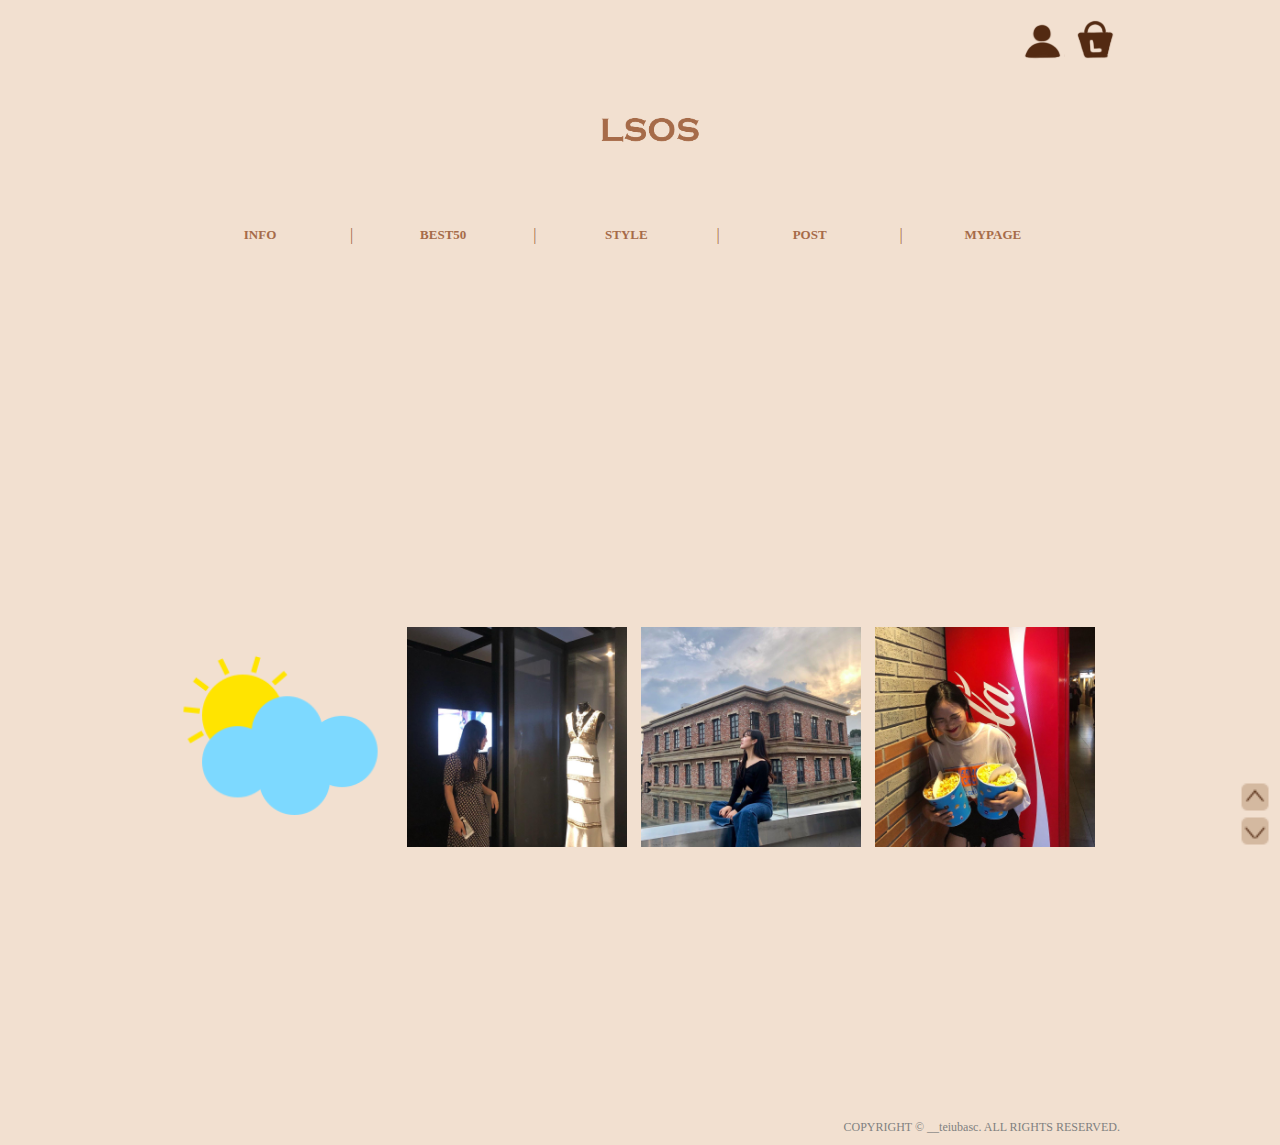
<file: KHM/index.html>
<!doctype html>
<html>
<head>
<meta charset="utf-8">
<title>index.html</title>
<link rel="stylesheet" href="common.css" type="text/css">
<style type="text/css">
		*{margin:0;padding:0;}
    .slide{
		height:300px;
		padding: 5px;
		margin: 20px 0px;
		width: 960px;
		overflow:hidden;
	}
    .slide ul{position:relative;height:100%;}
    .slide li{
		position: absolute;
		left: -7px;
		right: 0;
		top: 0;
		bottom: 0;
		opacity: 0;
		animation: fade 20s infinite;
		width: 967px;
	}
    .slide li:nth-child(1){
		background-image: url("image/slide.PNG");
		background-repeat: no-repeat;
		animation-delay:0s}
    .slide li:nth-child(2){
		background:url("image/slide2.PNG");
		background-repeat: no-repeat;
		animation-delay:5s
	}
    .slide li:nth-child(3){
		background:url("image/slide3.PNG");
		background-repeat: no-repeat;
		animation-delay:10s
	}
    .slide li:nth-child(4){
		background:url("image/slide4.jpg");
		background-repeat: no-repeat;
		animation-delay:15s
	}
     /* 100 / 8 = 12.5 */
    @keyframes fade {
      0% {opacity:0;}
      5% {opacity:1;}
      25% {opacity:1;}
      30% {opacity:0;}
      100% {opacity:0;}
    }
	#topMenu {
        height: 30px;  
        width: 940px;  
		padding: 0 0px 20px 10px;
    }
    #topMenu ul {
        list-style-type: none;  
        margin: 0px;            
        padding: 0px;           
    }
    #topMenu ul li {
        color: #A66B49;
        float: left;                
        line-height: 30px;          
        vertical-align: middle;     
        text-align: center;   
		position: relative;
             
	}
    .menuLink, .submenuLink {
        text-decoration: none;               
        display: block;                     
        width: 140px;                       
        font-size: 13px;                    
        font-weight: bold;                  
        font-family: "Trebuchet MS", Dotum; 
    }
    .menuLink {
        color: #A66B49;
    }
	.topMenuLi{
		margin: 0 10px;
		padding: 0 10px;
	}
    .topMenuLi:hover .menuLink {
        color: #8C4830;                 
        background-color: white;  
    }
    .longLink {
        width: 140px;
		
    }
    .submenuLink {
        color: #A66B49;             
        background-color: white;
		margin-right: -1px;
    }
    .submenu {
		position: absolute;
		height: 0px;
		overflow: hidden;
		transition: height .2s;
		-webkit-transition: height .2s;
		-moz-transition: height .2s;
		-o-transition: height .2s;
		z-index: 1;
    }
    .topMenuLi:hover .submenu {
        height: 93px; 
		
    }
    .submenuLink:hover {
        color: #59190B;            
        background-color: #BF9E80;  
    }
	.nav-search {
		float: right;
		width: 25px;
		height: 25px;
		background-image: url("image/search.png");
		margin: 8px 5px;
	}
	.con {
		margin: 5px;
		padding: 2px;
		float: left;
		height: 220px;
		width: 220px;
	}
</style>
<script type="text/javascript">
function MM_swapImgRestore() { //v3.0
  var i,x,a=document.MM_sr; for(i=0;a&&i<a.length&&(x=a[i])&&x.oSrc;i++) x.src=x.oSrc;
}
function MM_preloadImages() { //v3.0
  var d=document; if(d.images){ if(!d.MM_p) d.MM_p=new Array();
    var i,j=d.MM_p.length,a=MM_preloadImages.arguments; for(i=0; i<a.length; i++)
    if (a[i].indexOf("#")!=0){ d.MM_p[j]=new Image; d.MM_p[j++].src=a[i];}}
}

function MM_findObj(n, d) { //v4.01
  var p,i,x;  if(!d) d=document; if((p=n.indexOf("?"))>0&&parent.frames.length) {
    d=parent.frames[n.substring(p+1)].document; n=n.substring(0,p);}
  if(!(x=d[n])&&d.all) x=d.all[n]; for (i=0;!x&&i<d.forms.length;i++) x=d.forms[i][n];
  for(i=0;!x&&d.layers&&i<d.layers.length;i++) x=MM_findObj(n,d.layers[i].document);
  if(!x && d.getElementById) x=d.getElementById(n); return x;
}

function MM_swapImage() { //v3.0
  var i,j=0,x,a=MM_swapImage.arguments; document.MM_sr=new Array; for(i=0;i<(a.length-2);i+=3)
   if ((x=MM_findObj(a[i]))!=null){document.MM_sr[j++]=x; if(!x.oSrc) x.oSrc=x.src; x.src=a[i+2];}
}
</script>
<meta name="viewport" content="width=device-width, initial-scale=1">
</head>

<body style="background-color: #F2E0D0" onLoad="MM_preloadImages('image/weather_hover.png')">
<div id="wrapper">
	<div class="top3" align="right">
			<a href="#"><div class="icon1"></div></a>
			<a href="mypage.html"><div class="icon2"></div></a>
		</div>
		<div class="top" id="high" align="center">
			<a href="index.html"><div class="logo"></div></a>
		</div>
	<div id="fix">
		<ul>
			<li><a href="#high"></a><a href="#" onMouseOut="MM_swapImgRestore()" onMouseOver="MM_swapImage('Image11','','image/top_hover.png',1)"><img src="image/top.png" alt="" width="30" id="Image11"></a></li>
			<li><a href="#low"></a><a href="#" onMouseOut="MM_swapImgRestore()" onMouseOver="MM_swapImage('Image10','','image/bottom_hover.png',1)"><img src="image/bottom.png" alt="" width="30" id="Image10"></a></li>
		</ul>
	</div>
  <nav id="topMenu" >
			<ul>
			  <li class="topMenuLi">
					<a class="menuLink" href="info.html">INFO</a>
					<ul class="submenu">
						<li><a href="info.html" class="submenuLink longLink">PATHON COLOR</a></li>
						<li><a href="#" class="submenuLink longLink">LSOS 란?</a></li>
						<li><a href="#" class="submenuLink longLink">TIP</a></li>
					</ul>
				</li>
				<li>|</li>
			  <li class="topMenuLi">
					<a class="menuLink" href="best.html">BEST50</a>
				</li>
				<li>|</li>
			  <li class="topMenuLi">
					<a class="menuLink" href="style.html">STYLE</a>
					<ul class="submenu">
						<li><a href="#" class="submenuLink longLink">CASUAL</a></li>
						<li><a href="#" class="submenuLink longLink">FAMININE</a></li>
						<li><a href="#" class="submenuLink longLink">MODERN</a></li>
					</ul>
				</li>
				<li>|</li>
				<li class="topMenuLi">
					<a class="menuLink" href="post.html">POST</a>
					<ul class="submenu">
						<li><a href="post.html" class="submenuLink longLink">공지사항</a></li>
						<li><a href="#" class="submenuLink longLink">자유게시판</a></li>
						<li><a href="#" class="submenuLink longLink">Q&#38;A</a></li>
					</ul>
				</li>
				<li>|</li>
				<li class="topMenuLi">
					<a class="menuLink" href="mypage.html">MYPAGE</a>
				</li>
				
		  </ul>
		</nav>
		<div class="slide">
				<ul>
				  <li></li>
				  <li></li>
				  <li></li>
				  <li></li>
				</ul>
		</div>

		<section class="weather"><a href="#" onMouseOut="MM_swapImgRestore()" onMouseOver="MM_swapImage('Image2','','image/weather_hover.png',1)"><img src="image/weather.png" alt="" width="220" height="220" id="Image2"></a></section>
		<section class="con"><a href="#" onMouseOut="MM_swapImgRestore()" onMouseOver="MM_swapImage('Image5','','image/con_hover.png',1)"><img src="image/KakaoTalk_20191216_213916019.jpg" alt="" width="220" id="Image5"></a></section>
	  	<section class="con"><a href="#" onMouseOut="MM_swapImgRestore()" onMouseOver="MM_swapImage('Image6','','image/con_hover.png',1)"><img src="image/KakaoTalk_20191216_213915381.jpg" alt="" width="220" id="Image6"></a></section>
		<section class="con"><a href="#" onMouseOut="MM_swapImgRestore()" onMouseOver="MM_swapImage('Image8','','image/con_hover.png',1)"><img src="image/KakaoTalk_20191216_213915802.jpg" alt="" width="220" id="Image8"></a></section>
	
	</div>
	
<footer id="low">COPYRIGHT © __teiubasc. ALL RIGHTS RESERVED.</footer>	
</body>
</html>
</file>
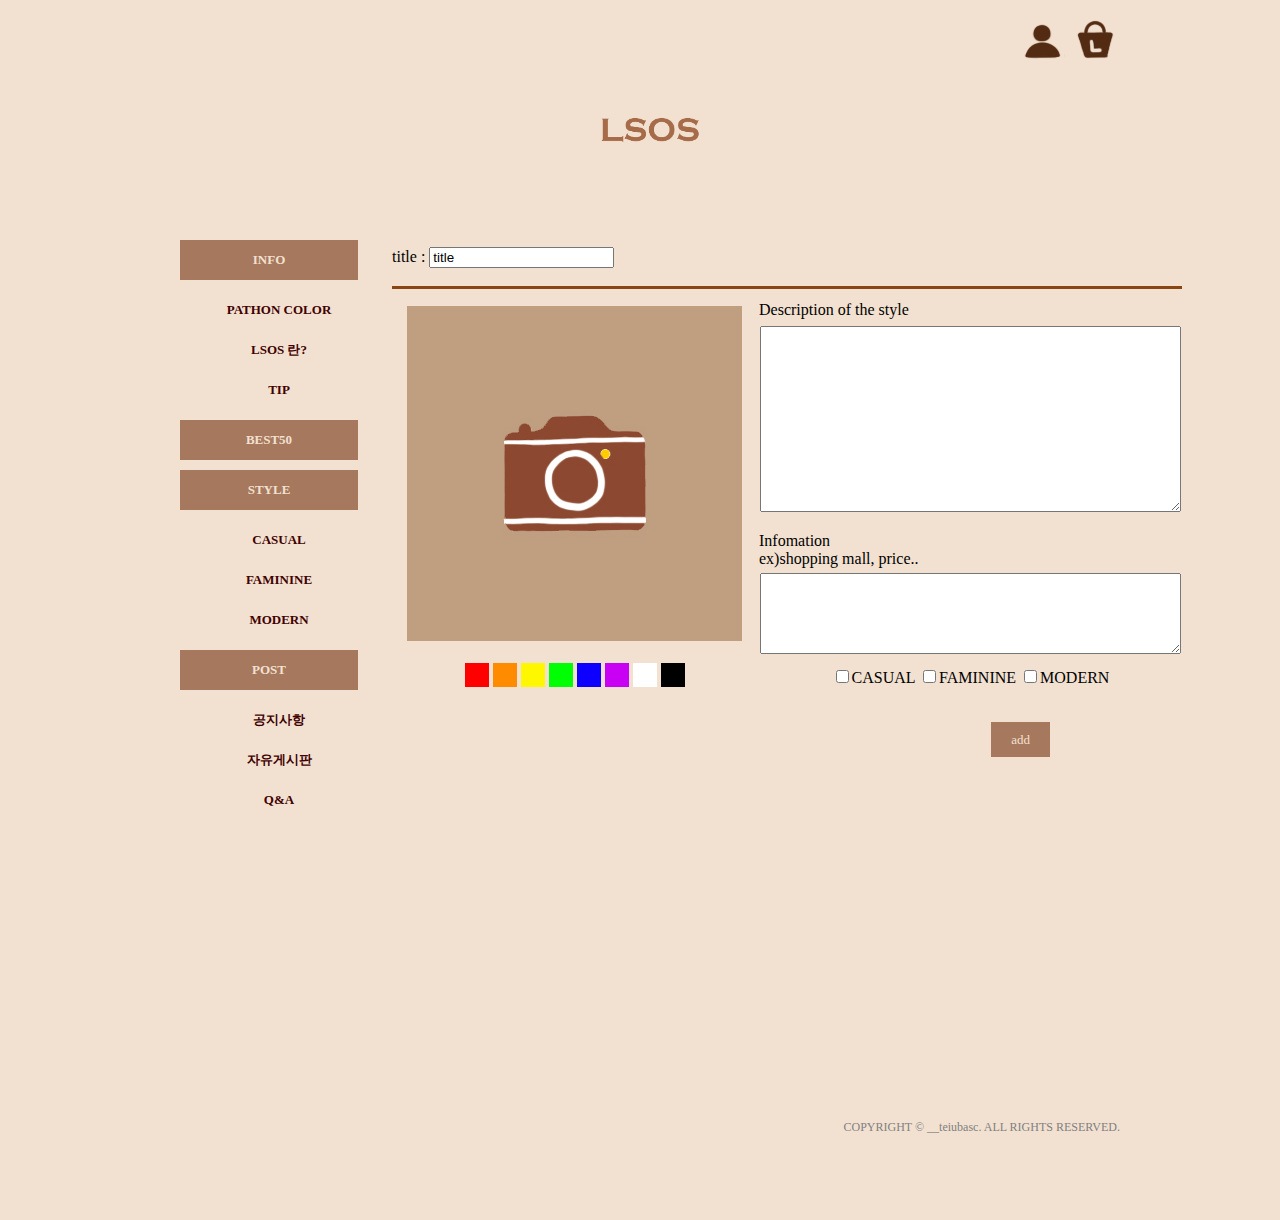
<file: KHM/add.html>
<!doctype html>
<html>
<head>
<meta charset="utf-8">
<title>index.html</title>
<link rel="stylesheet" href="common.css" type="text/css">
<style type="text/css">
	.side {
		float: left;
		height: 90%;
		width: 200px;
		padding: 5px;
		margin: 0 5px 0 0;
	}
    .side ul {
        list-style-type: none;  
        margin: 5px;            
        padding: 5px;           
    }
    .side ul li {
        color: saddlebrown;
        float: left;                
        line-height: 40px;          
        vertical-align: middle;     
        text-align: center;         
             
	}
    .menuLink, .submenuLink {
        text-decoration:none;               
        display: block;                     
        width: 178px;                       
        font-size: 13px;                    
        font-weight: bold;                  
        font-family: "Trebuchet MS", Dotum; 
    }
    .menuLink {
        color: #F2E0D0;
		background: #A6785D;
    }
	.topMenuLi{
		margin: 5px;
	}
    .topMenuLi:hover .menuLink {
        color: #400101;                 
        background-color: #A6785D;  
    }
    .longLink {
        width: 178px;
		right: -10px;
    }
    .submenuLink {
        color: #400101;             
        background-color: #F2E0D0;
    }
    .submenu {
	position: static;
	height: 33px;
	width: 180px;
    }
    .submenu li {
        display: block;
    }
    .submenuLink:hover {
        color: #A6785D;            
        background-color: #D9BBA9;  
    }
	.pro {
		float: left;
		margin: 10px;
		width: 700px;
		height: 430px;
		padding: 5px;
	}
	.back {
		float: right;
		margin: 50px 70px;
	}
	.button_base a{
		margin: 0;
		border: 0;
		font-size: 13px;
		position: relative;
		text-align: center;
		-webkit-box-sizing: border-box;
		-moz-box-sizing: border-box;
		-webkit-user-select: none;
	}
	.button_base:hover {
		cursor: pointer;
	}
	.b01_simple_rollover a{
		color: #F2E0D0;
		text-decoration: none;
		padding: 10px 20px;
		background-color: #A6785D;
		font-family: "Trebuchet MS", Dotum;
	}
	.b01_simple_rollover a:hover {
		color: #F2E3D5;
		background-color: #400101;
	}
	/* checkbox */
	input[id="r"]{
	display: none;
	}
	input[id="o"]{
	display: none;
	}
	input[id="y"]{
	display: none;
	}
	input[id="g"]{
	display: none;
	}
	input[id="b"]{
	display: none;
	}
	input[id="p"]{
	display: none;
	}
	input[id="w"]{
	display: none;
	}
	input[id="bl"]{
	display: none;
	}
	.top2 #color{
		float: left;
		margin: 10px 350px;
	}
	#box{
		width: 330px;
		height: 130px;
		font-family: "Trebuchet MS", Dotum;
	}
	#tab{
		width="698";
		height="432";
		font-family: "Trebuchet MS", Dotum;
	}
	#pho{
		margin: 10px;
		padding: 15px;
		width: 330px;
		height: 330px;
	}
	#line1{
		border-bottom: 3px solid saddlebrown;
		padding: 0 0 9px 0;
	}
	.line2{
		padding: 9px 0 0 0 ;
	}
</style>
</head>

<body style="background-color: #F2E0D0">
<div id="wrapper">
	<div class="top3" align="right">
			<a href="#"><div class="icon1"></div></a>
			<a href="mypage.html"><div class="icon2"></div></a>
		</div>
		<div class="top" id="high" align="center">
			<a href="index.html"><div class="logo"></div></a>
		</div>
	<section class="side">
		  <ul>
		    <li class="topMenuLi"> <a class="menuLink" href="info.html">INFO</a>
		      <ul class="submenu">
		        <li><a href="info.html" class="submenuLink longLink">PATHON COLOR</a></li>
				<li><a href="#" class="submenuLink longLink">LSOS 란?</a></li>
				<li><a href="#" class="submenuLink longLink">TIP</a></li>
	          </ul>
	        </li>
		    <li class="topMenuLi"> <a class="menuLink" href="best.html">BEST50</a> </li>
		    <li class="topMenuLi"> <a class="menuLink" href="style.html">STYLE</a>
		      <ul class="submenu">
		        <li><a href="#" class="submenuLink longLink">CASUAL</a></li>
						<li><a href="#" class="submenuLink longLink">FAMININE</a></li>
						<li><a href="#" class="submenuLink longLink">MODERN</a></li>
	          </ul>
	        </li>
		    <li class="topMenuLi"> <a class="menuLink" href="post.html">POST</a>
		      <ul class="submenu">
		        <li><a href="post.html" class="submenuLink longLink">공지사항</a></li>
				<li><a href="#" class="submenuLink longLink">자유게시판</a></li>
				<li><a href="#" class="submenuLink longLink">Q&#38;A</a></li>
	          </ul>
	        </li>
	      </ul>
	</section>
	<div class="pro">
		<table id="tab">
			<tr>
				<td height="40" colspan="2" id="line1">title :&nbsp;<input type="text" value="title"></td>
			</tr>
			<tr >
				<td width="340" height="340" rowspan="4" align="center" id="pho"><img src="image/photo.jpg" alt="photo"></td>
				<td width="340" height="20" class="line2">Description of the style</td>
			</tr>
			<tr>
				<td><textarea name="content" cols="50" rows="12" ></textarea></td>
			</tr>
			<tr>
				<td class="line2">Infomation<br>ex&#41;shopping mall, price..</td>
			</tr>
			<tr>
				<td><textarea name="content" cols="50" rows="5" ></textarea></td>
			</tr>
			<tr height="10px;">
				<td align="center">
					<form id="color">
						<input type="checkbox" id="r">
							<label for="r"></label>
						<input type="checkbox" id="o">
							<label for="o"></label>
						<input type="checkbox" id="y">
							<label for="y"></label>
						<input type="checkbox" id="g">
							<label for="g"></label>
						<input type="checkbox" id="b">
							<label for="b"></label>
						<input type="checkbox" id="p">
							<label for="p"></label>
						<input type="checkbox" id="w">
							<label for="w"></label>
						<input type="checkbox" id="bl">
							<label for="bl"></label>
					</form>
				</td>
				<td align="center">
					<form>
						<label><input type="checkbox" name="style" value="1">CASUAL</label>
						<label><input type="checkbox" name="style" value="2">FAMININE</label>
						<label><input type="checkbox" name="style" value="3">MODERN</label>
					</form>
				</td>
			</tr>
		</table>
 	</div>
	<div class="back">
    	<div class="button_base b01_simple_rollover"><a href="add.html">add</a></div>
	</div>
	
</div>
	<footer id="low">COPYRIGHT © __teiubasc. ALL RIGHTS RESERVED.</footer>
</body>
</html>
</file>
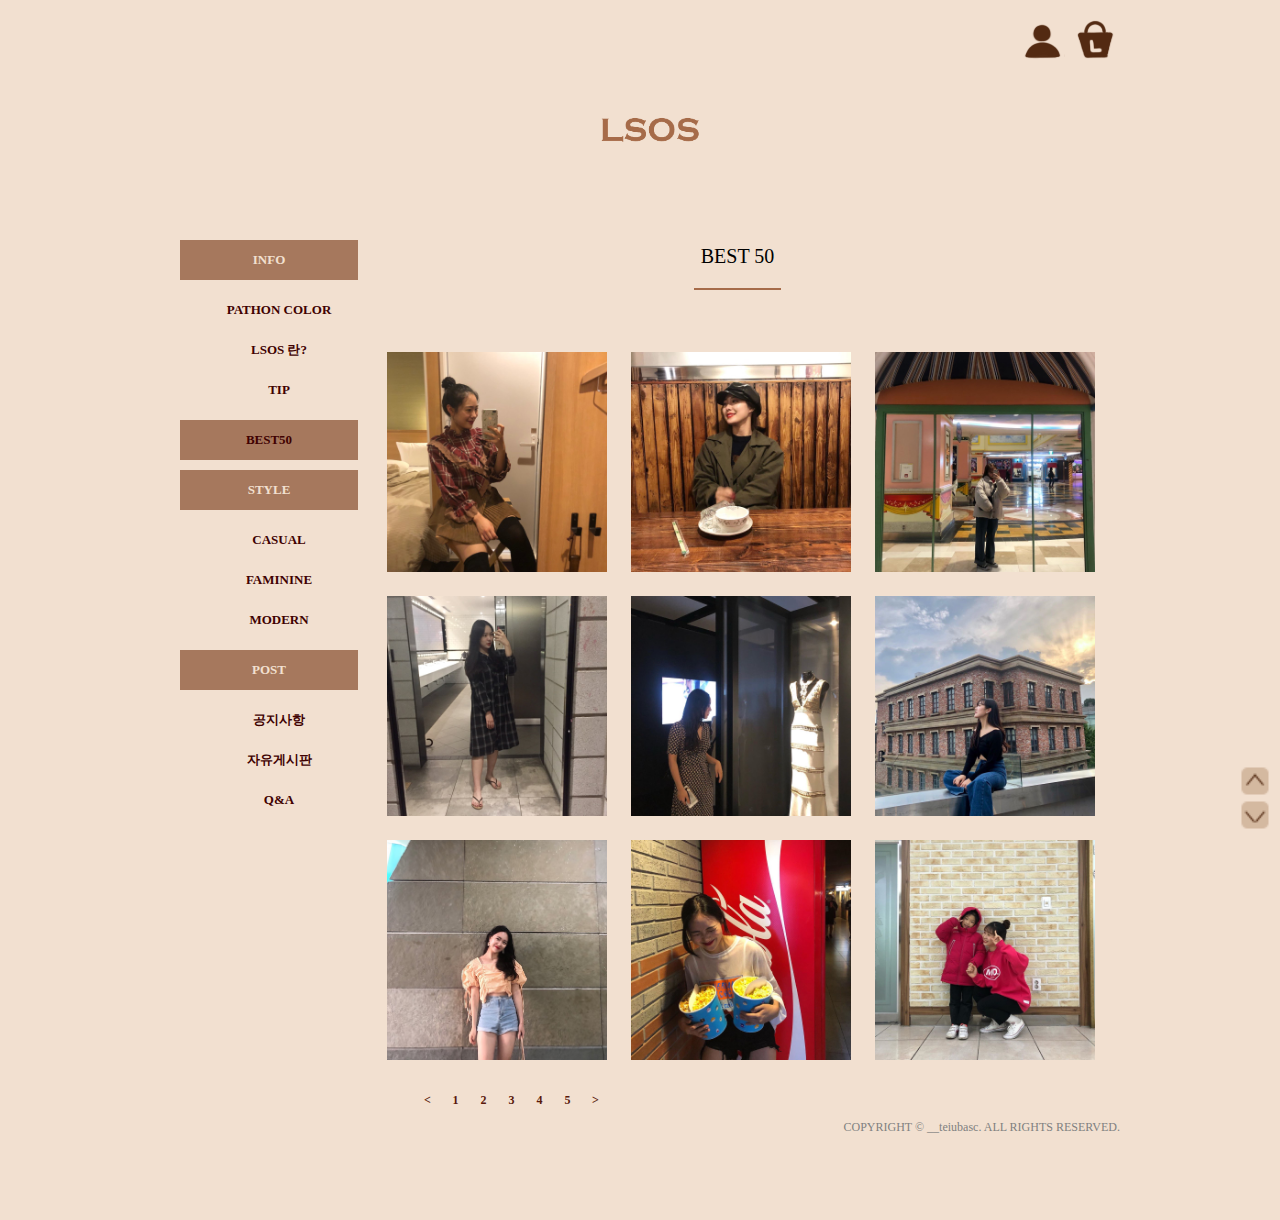
<file: KHM/best.html>
<!doctype html>
<html>
<head>
<meta charset="utf-8">
<title>index.html</title>
<link rel="stylesheet" href="common.css" type="text/css">
<link href="https://fonts.googleapis.com/css?family=Gaegu|Noto+Sans+KR|Noto+Serif+KR&display=swap&subset=korean" rel="stylesheet">
<style type="text/css">
    .side {
		float: left;
		height: 90%;
		width: 200px;
		padding: 5px;
		margin: 0 5px 0 0;
	}
    .side ul {
        list-style-type: none;  
        margin: 5px;            
        padding: 5px;           
    }
    .side ul li {
        color: saddlebrown;
        float: left;                
        line-height: 40px;          
        vertical-align: middle;     
        text-align: center;         
             
	}
    .menuLink, .submenuLink {
        text-decoration:none;               
        display: block;                     
        width: 178px;                       
        font-size: 13px;                    
        font-weight: bold;                  
        font-family: "Trebuchet MS", Dotum; 
    }
    .menuLink {
        color: #F2E0D0;
		background: #A6785D;
    }
	.topMenuLi{
		margin: 5px;
	}
    .topMenuLi:hover .menuLink {
        color: #400101;                 
        background-color: #A6785D;  
    }
    .longLink {
        width: 178px;
		right: -10px;
    }
    .submenuLink {
        color: #400101;             
        background-color: #F2E0D0;
    }
    .submenu {
	position: static;
	height: 33px;
	width: 180px;
    }
    .submenu li {
        display: block;
    }
    .submenuLink:hover {
        color: #A6785D;            
        background-color: #D9BBA9;  
    }
	.num_id{
		margin: 20px;
		padding: 40px 20px 60px;
	}
	.tit{
		height: auto;
		padding: 5px 0 20px;
		width: 940px;
		font-family: "Trebuchet MS", Dotum;
		font-size: 20px;
		text-align: center;
	}
	.hr{
		border: 0;
		border: 1.2px solid #A66B49;
		width: 9%;
		margin-bottom: 30px;
	}
</style>
<script type="text/javascript">
function MM_swapImgRestore() { //v3.0
  var i,x,a=document.MM_sr; for(i=0;a&&i<a.length&&(x=a[i])&&x.oSrc;i++) x.src=x.oSrc;
}
function MM_preloadImages() { //v3.0
  var d=document; if(d.images){ if(!d.MM_p) d.MM_p=new Array();
    var i,j=d.MM_p.length,a=MM_preloadImages.arguments; for(i=0; i<a.length; i++)
    if (a[i].indexOf("#")!=0){ d.MM_p[j]=new Image; d.MM_p[j++].src=a[i];}}
}

function MM_findObj(n, d) { //v4.01
  var p,i,x;  if(!d) d=document; if((p=n.indexOf("?"))>0&&parent.frames.length) {
    d=parent.frames[n.substring(p+1)].document; n=n.substring(0,p);}
  if(!(x=d[n])&&d.all) x=d.all[n]; for (i=0;!x&&i<d.forms.length;i++) x=d.forms[i][n];
  for(i=0;!x&&d.layers&&i<d.layers.length;i++) x=MM_findObj(n,d.layers[i].document);
  if(!x && d.getElementById) x=d.getElementById(n); return x;
}

function MM_swapImage() { //v3.0
  var i,j=0,x,a=MM_swapImage.arguments; document.MM_sr=new Array; for(i=0;i<(a.length-2);i+=3)
   if ((x=MM_findObj(a[i]))!=null){document.MM_sr[j++]=x; if(!x.oSrc) x.oSrc=x.src; x.src=a[i+2];}
}
</script>
</head>

<body style="background-color: #F2E0D0">
	<div id="wrapper">
		<div class="top3" align="right">
			<a href="#"><div class="icon1"></div></a>
			<a href="mypage.html"><div class="icon2"></div></a>
		</div>
		<div class="top" id="high" align="center">
			<a href="index.html"><div class="logo"></div></a>
		</div>
		<div id="fix">
		<ul>
			<li><a href="#high"></a><a href="#" onMouseOut="MM_swapImgRestore()" onMouseOver="MM_swapImage('Image11','','image/top_hover.png',1)"><img src="image/top.png" alt="" width="30" id="Image11"></a></li>
			<li><a href="#low"></a><a href="#" onMouseOut="MM_swapImgRestore()" onMouseOver="MM_swapImage('Image10','','image/bottom_hover.png',1)"><img src="image/bottom.png" alt="" width="30" id="Image10"></a></li>
		</ul>
	</div>
	<section class="side">
		  <ul>
		    <li class="topMenuLi"> <a class="menuLink" href="info.html">INFO</a>
		      <ul class="submenu">
		        <li><a href="info.html" class="submenuLink longLink">PATHON COLOR</a></li>
				<li><a href="none.html" class="submenuLink longLink">LSOS 란?</a></li>
				<li><a href="none.html" class="submenuLink longLink">TIP</a></li>
	          </ul>
	        </li>
		    <li class="topMenuLi"> <a class="menuLink" href="best.html" style="color: #400101">BEST50</a> </li>
		    <li class="topMenuLi"> <a class="menuLink" href="style.html">STYLE</a>
		      <ul class="submenu">
		        <li><a href="style.html" class="submenuLink longLink">CASUAL</a></li>
						<li><a href="none.html" class="submenuLink longLink">FAMININE</a></li>
						<li><a href="none.html" class="submenuLink longLink">MODERN</a></li>
	          </ul>
	        </li>
		    <li class="topMenuLi"> <a class="menuLink" href="post.html">POST</a>
		      <ul class="submenu">
		        <li><a href="post.html" class="submenuLink longLink">공지사항</a></li>
				<li><a href="none.html" class="submenuLink longLink">자유게시판</a></li>
				<li><a href="none.html" class="submenuLink longLink">Q&#38;A</a></li>
	          </ul>
	        </li>
	      </ul>
	</section>
	
	<div class="tit"><p>BEST 50</p>
	  <hr class="hr"></div>
	
	<section class="con"><a href="none.html" onMouseOut="MM_swapImgRestore()" onMouseOver="MM_swapImage('Image1','','image/con_hover.png',1)"><img src="image/KakaoTalk_20191216_213914508.jpg" alt="" width="220" id="Image1"></a></section>
	<section class="con"><a href="none.html" onMouseOut="MM_swapImgRestore()" onMouseOver="MM_swapImage('Image2','','image/con_hover.png',1)"><img src="image/KakaoTalk_20191216_213915162.jpg" alt="" width="220" id="Image2"></a></section>
	<section class="con"><a href="none.html" onMouseOut="MM_swapImgRestore()" onMouseOver="MM_swapImage('Image3','','image/con_hover.png',1)"><img src="image/KakaoTalk_20191216_213916438.jpg" alt="" width="220" id="Image3"></a></section>
	<br>
	<section class="con"><a href="none.html" onMouseOut="MM_swapImgRestore()" onMouseOver="MM_swapImage('Image4','','image/con_hover.png',1)"><img src="image/KakaoTalk_20191216_213914762.jpg" alt="" width="220" id="Image4"></a></section>
	<section class="con"><a href="none.html" onMouseOut="MM_swapImgRestore()" onMouseOver="MM_swapImage('Image5','','image/con_hover.png',1)"><img src="image/KakaoTalk_20191216_213916019.jpg" alt="" width="220" id="Image5"></a></section>
	<section class="con"><a href="none.html" onMouseOut="MM_swapImgRestore()" onMouseOver="MM_swapImage('Image6','','image/con_hover.png',1)"><img src="image/KakaoTalk_20191216_213915381.jpg" alt="" width="220" id="Image6"></a></section>
	<br>
	<section class="con"><a href="none.html" onMouseOut="MM_swapImgRestore()" onMouseOver="MM_swapImage('Image7','','image/con_hover.png',1)"><img src="image/KakaoTalk_20191216_213915582.jpg" alt="" width="220" id="Image7"></a></section>
	<section class="con"><a href="none.html" onMouseOut="MM_swapImgRestore()" onMouseOver="MM_swapImage('Image8','','image/con_hover.png',1)"><img src="image/KakaoTalk_20191216_213915802.jpg" alt="" width="220" id="Image8"></a></section>
	<section class="con"><a href="none.html" onMouseOut="MM_swapImgRestore()" onMouseOver="MM_swapImage('Image9','','image/con_hover.png',1)"><img src="image/KakaoTalk_20191216_213916219.jpg" alt="" width="220" id="Image9"></a></section>
	<br>
	<div class="num_id">
		<ul>
			<li><a href="none.html">&lt;</a></li>
			<li><a href="none.html">1</a></li>
			<li><a href="none.html">2</a></li>
			<li><a href="none.html">3</a></li>
			<li><a href="none.html">4</a></li>
			<li><a href="none.html">5</a></li>
			<li><a href="none.html">&gt;</a></li>
		</ul>
	</div>
</div>
<footer id="low">COPYRIGHT © __teiubasc. ALL RIGHTS RESERVED.</footer>
</body>
</html>
</file>
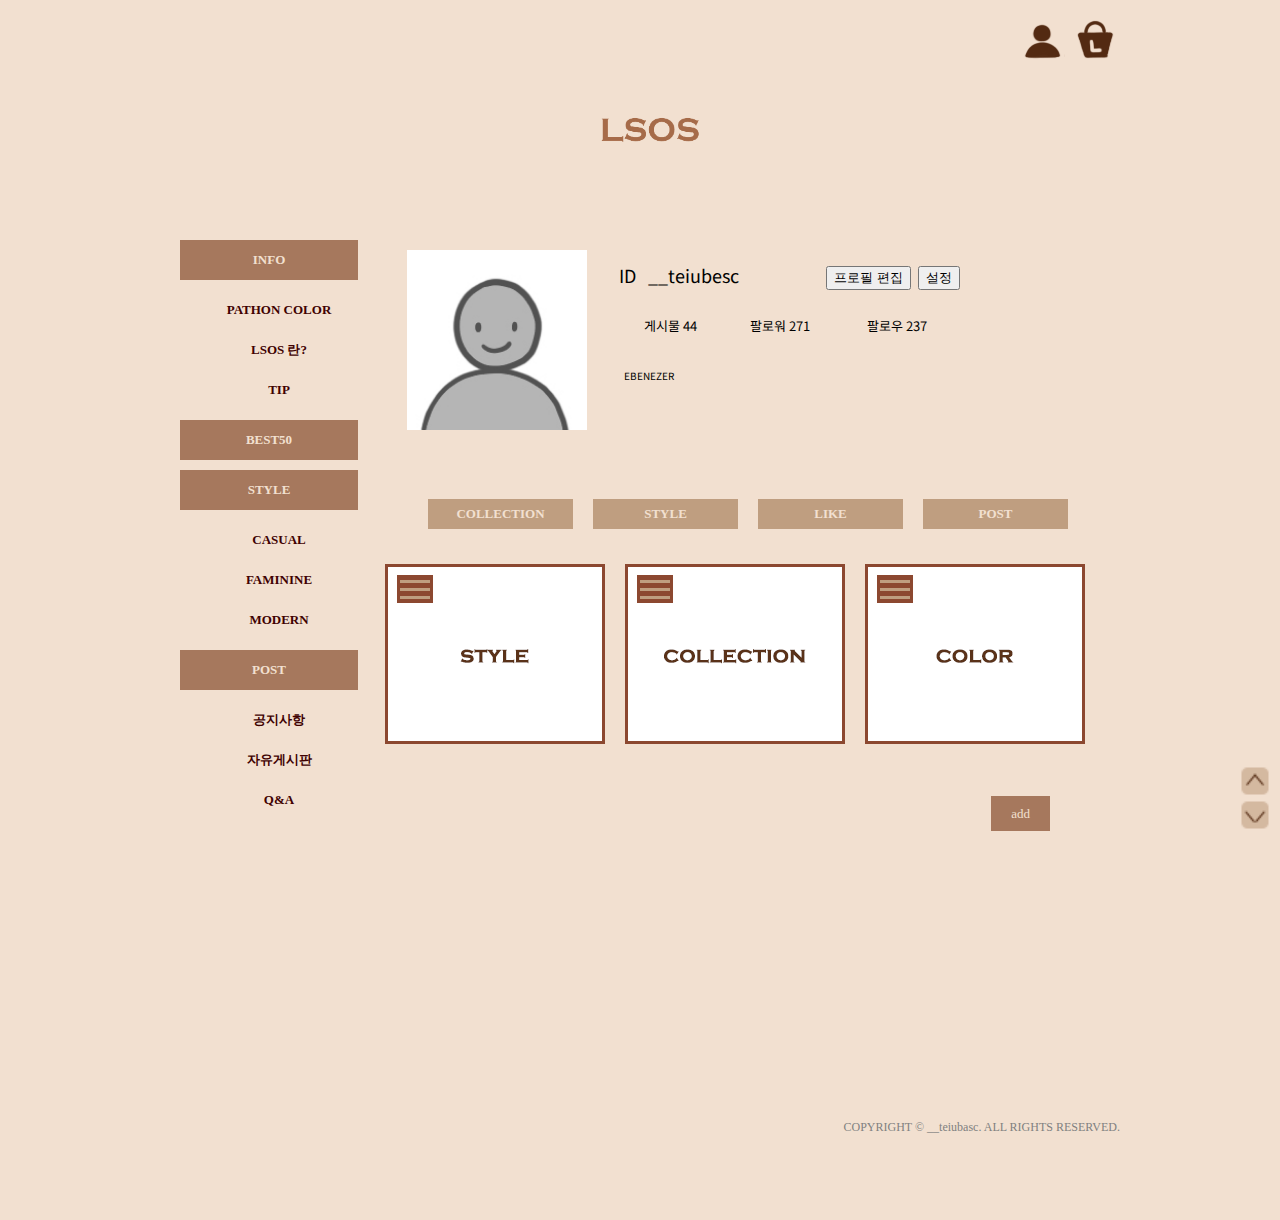
<file: KHM/mypage.html>
<!doctype html>
<html>
<head>
<meta charset="utf-8">
<title>index.html</title>
<link rel="stylesheet" href="common.css" type="text/css">
<link href="https://fonts.googleapis.com/css?family=Gaegu|Noto+Sans+KR|Noto+Serif+KR&display=swap&subset=korean" rel="stylesheet">
<style type="text/css">
	.side {
		float: left;
		height: 90%;
		width: 200px;
		padding: 5px;
		margin: 0 5px 0 0;
	}
    .side ul {
        list-style-type: none;  
        margin: 5px;            
        padding: 5px;           
    }
    .side ul li {
        color: saddlebrown;
        float: left;                
        line-height: 40px;          
        vertical-align: middle;     
        text-align: center;         
             
	}
    .menuLink, .submenuLink {
        text-decoration:none;               
        display: block;                     
        width: 178px;                       
        font-size: 13px;                    
        font-weight: bold;                  
        font-family: "Trebuchet MS", Dotum; 
    }
    .menuLink {
        color: #F2E0D0;
		background: #A6785D;
    }
	.topMenuLi{
		margin: 5px;
	}
    .topMenuLi:hover .menuLink {
        color: #400101;                 
        background-color: #A6785D;  
    }
    .longLink {
        width: 178px;
		right: -10px;
    }
    .submenuLink {
        color: #400101;             
        background-color: #F2E0D0;
    }
    .submenu {
	position: static;
	height: 33px;
	width: 180px;
    }
    .submenu li {
        display: block;
    }
    .submenuLink:hover {
        color: #A6785D;            
        background-color: #D9BBA9;  
    }
	.back {
		float: right;
		margin: 50px 70px;
	}
	.button_base a{
		margin: 0;
		border: 0;
		font-size: 13px;
		position: relative;
		text-align: center;
		-webkit-box-sizing: border-box;
		-moz-box-sizing: border-box;
		-webkit-user-select: none;
	}
	.button_base:hover {
		cursor: pointer;
	}
	.b01_simple_rollover a{
		color: #F2E0D0;
		text-decoration: none;
		padding: 10px 20px;
		background-color: #A6785D;
		font-family: "Trebuchet MS", Dotum;
	}

	.b01_simple_rollover a:hover {
		color: #F2E3D5;
		background-color: #400101;
	}
	.pro {
		float: left;
		margin: 10px;
		width: 700px;
		height: 230px;
		padding: 2px;
		font-family: 'Noto Sans KR', sans-serif;
	}
	.face {
		margin: 18px 20px;
		float: left;
		height: 180px;
		width: 180px;
	}
	.info {
		margin: 18px 18px 18px 0;
		padding: 5px;
		float: left;
		height: 180px;
	}
	table{
		width: 350px;
		height: 40px;
	}
	#fir tr td{
		font-size: 18px;
		padding: 0 0 0 5px;
	}
	#sec{
		margin: 10px 0;
		padding: 5px;
		font-size: 13px;
	}
	#trd{
		font-size: 10px;
		padding: 0 0 0 10px;
	}
	#topmenu {
        height: 60px;  
        width: 700px;  
		padding: 10px 5px 10px;
		margin: 0 13px;
		float: left;
    }
    #topmenu ul {
        list-style-type: none;  
        margin: 10px 0 0 15px;            
        padding: 0px;           
    }
    #topmenu ul li {
        color: #A66B49;
        float: left;                
        line-height: 30px;          
        vertical-align: middle;     
        text-align: center; 
		background: #BF9E80;
	}
    .menulink{
        text-decoration:none;               
        display: block;                     
        width: 135px;                       
        font-size: 13px;                    
        font-weight: bold;                  
        font-family: "Trebuchet MS", Dotum; 
        color: #F2E0D0;
    }
	.topmenuli{
		margin: 5px 0 0 20px;
		padding: 0 5px;
	}
    .topmenuli:hover .menulink {
        color: #8C4830;
    }
</style>
<script type="text/javascript">
function MM_swapImgRestore() { //v3.0
  var i,x,a=document.MM_sr; for(i=0;a&&i<a.length&&(x=a[i])&&x.oSrc;i++) x.src=x.oSrc;
}
function MM_preloadImages() { //v3.0
  var d=document; if(d.images){ if(!d.MM_p) d.MM_p=new Array();
    var i,j=d.MM_p.length,a=MM_preloadImages.arguments; for(i=0; i<a.length; i++)
    if (a[i].indexOf("#")!=0){ d.MM_p[j]=new Image; d.MM_p[j++].src=a[i];}}
}

function MM_findObj(n, d) { //v4.01
  var p,i,x;  if(!d) d=document; if((p=n.indexOf("?"))>0&&parent.frames.length) {
    d=parent.frames[n.substring(p+1)].document; n=n.substring(0,p);}
  if(!(x=d[n])&&d.all) x=d.all[n]; for (i=0;!x&&i<d.forms.length;i++) x=d.forms[i][n];
  for(i=0;!x&&d.layers&&i<d.layers.length;i++) x=MM_findObj(n,d.layers[i].document);
  if(!x && d.getElementById) x=d.getElementById(n); return x;
}

function MM_swapImage() { //v3.0
  var i,j=0,x,a=MM_swapImage.arguments; document.MM_sr=new Array; for(i=0;i<(a.length-2);i+=3)
   if ((x=MM_findObj(a[i]))!=null){document.MM_sr[j++]=x; if(!x.oSrc) x.oSrc=x.src; x.src=a[i+2];}
}
</script>
</head>

<body style="background-color: #F2E0D0" onLoad="MM_preloadImages('image/col_hover.png','image/col_hover3.png')">
<div id="wrapper">
	<div class="top3" align="right">
			<a href="#"><div class="icon1"></div></a>
			<a href="mypage.html"><div class="icon2"></div></a>
		</div>
		<div class="top" id="high" align="center">
			<a href="index.html"><div class="logo"></div></a>
		</div>
	<div id="fix">
		<ul>
			<li><a href="#high"></a><a href="#" onMouseOut="MM_swapImgRestore()" onMouseOver="MM_swapImage('Image11','','image/top_hover.png',1)"><img src="image/top.png" alt="" width="30" id="Image11"></a></li>
			<li><a href="#low"></a><a href="#" onMouseOut="MM_swapImgRestore()" onMouseOver="MM_swapImage('Image10','','image/bottom_hover.png',1)"><img src="image/bottom.png" alt="" width="30" id="Image10"></a></li>
		</ul>
	</div>
	<section class="side">
		  <ul>
		    <li class="topMenuLi"> <a class="menuLink" href="info.html">INFO</a>
		      <ul class="submenu">
		        <li><a href="info.html" class="submenuLink longLink">PATHON COLOR</a></li>
				<li><a href="#" class="submenuLink longLink">LSOS 란?</a></li>
				<li><a href="#" class="submenuLink longLink">TIP</a></li>
	          </ul>
	        </li>
		    <li class="topMenuLi"> <a class="menuLink" href="best.html">BEST50</a> </li>
		    <li class="topMenuLi"> <a class="menuLink" href="style.html">STYLE</a>
		      <ul class="submenu">
		        <li><a href="#" class="submenuLink longLink">CASUAL</a></li>
						<li><a href="#" class="submenuLink longLink">FAMININE</a></li>
						<li><a href="#" class="submenuLink longLink">MODERN</a></li>
	          </ul>
	        </li>
		    <li class="topMenuLi"> <a class="menuLink" href="post.html">POST</a>
		      <ul class="submenu">
		        <li><a href="post.html" class="submenuLink longLink">공지사항</a></li>
				<li><a href="#" class="submenuLink longLink">자유게시판</a></li>
				<li><a href="#" class="submenuLink longLink">Q&#38;A</a></li>
	          </ul>
	        </li>
	      </ul>
	</section>
	<div class="pro">
		<div class="face"><img src="image/face.jpg" width="180" height="180" alt=""/></div>
		
		  <div class="info">
			<table id="fir">
				<tr>
					<td colspan="2">ID&nbsp;&nbsp;&nbsp;__teiubesc</td><td width="50"><input value="프로필 편집" type="submit"></td><td width="10"><input type="submit" value="설정"></td>
				</tr>
			</table>
			<table id="sec">
				<tr>
					<td align="center">게시물&nbsp;44</td><td align="center">팔로워&nbsp;271</td><td align="center">팔로우&nbsp;237</td>
				</tr>
			</table>
			<table>
				<tr>
					<td colspan="3" id="trd">EBENEZER</td>
				</tr>
			</table>
		  </div>
		</div>
	<nav id="topmenu" >
		<ul>
				  	<li class="topmenuli">
						<a class="menulink" href="#">COLLECTION</a>
					</li>
				  	<li class="topmenuli">
						<a class="menulink" href="#">STYLE</a>
					</li>
				  	<li class="topmenuli">
						<a class="menulink" href="#">LIKE</a>
					</li>
					<li class="topmenuli">
						<a class="menulink" href="#">POST</a>
					</li>
			  </ul>
	</nav>
	<section class="col"><a href="#" onMouseOut="MM_swapImgRestore()" onMouseOver="MM_swapImage('Image2','','image/col_hover.png',1)"><img src="image/col.png" alt="" width="220" height="180" id="Image2"></a></section>
	<section class="col"><a href="#" onMouseOut="MM_swapImgRestore()" onMouseOver="MM_swapImage('Image3','','image/col_hover2.png',1)"><img src="image/col2.png" alt="" width="220" height="180" id="Image3"></a></section>
	<section class="col" ><a href="#" onMouseOut="MM_swapImgRestore()" onMouseOver="MM_swapImage('Image4','','image/col_hover3.png',1)"><img src="image/col3.png" alt="" width="220" height="180" id="Image4"></a></section>
	<br>
	<div class="back">
    	<div class="button_base b01_simple_rollover"><a href="add.html">add</a></div>
	</div>
	
</div>
	<footer id="low">COPYRIGHT © __teiubasc. ALL RIGHTS RESERVED.</footer>
</body>
</html>
</file>
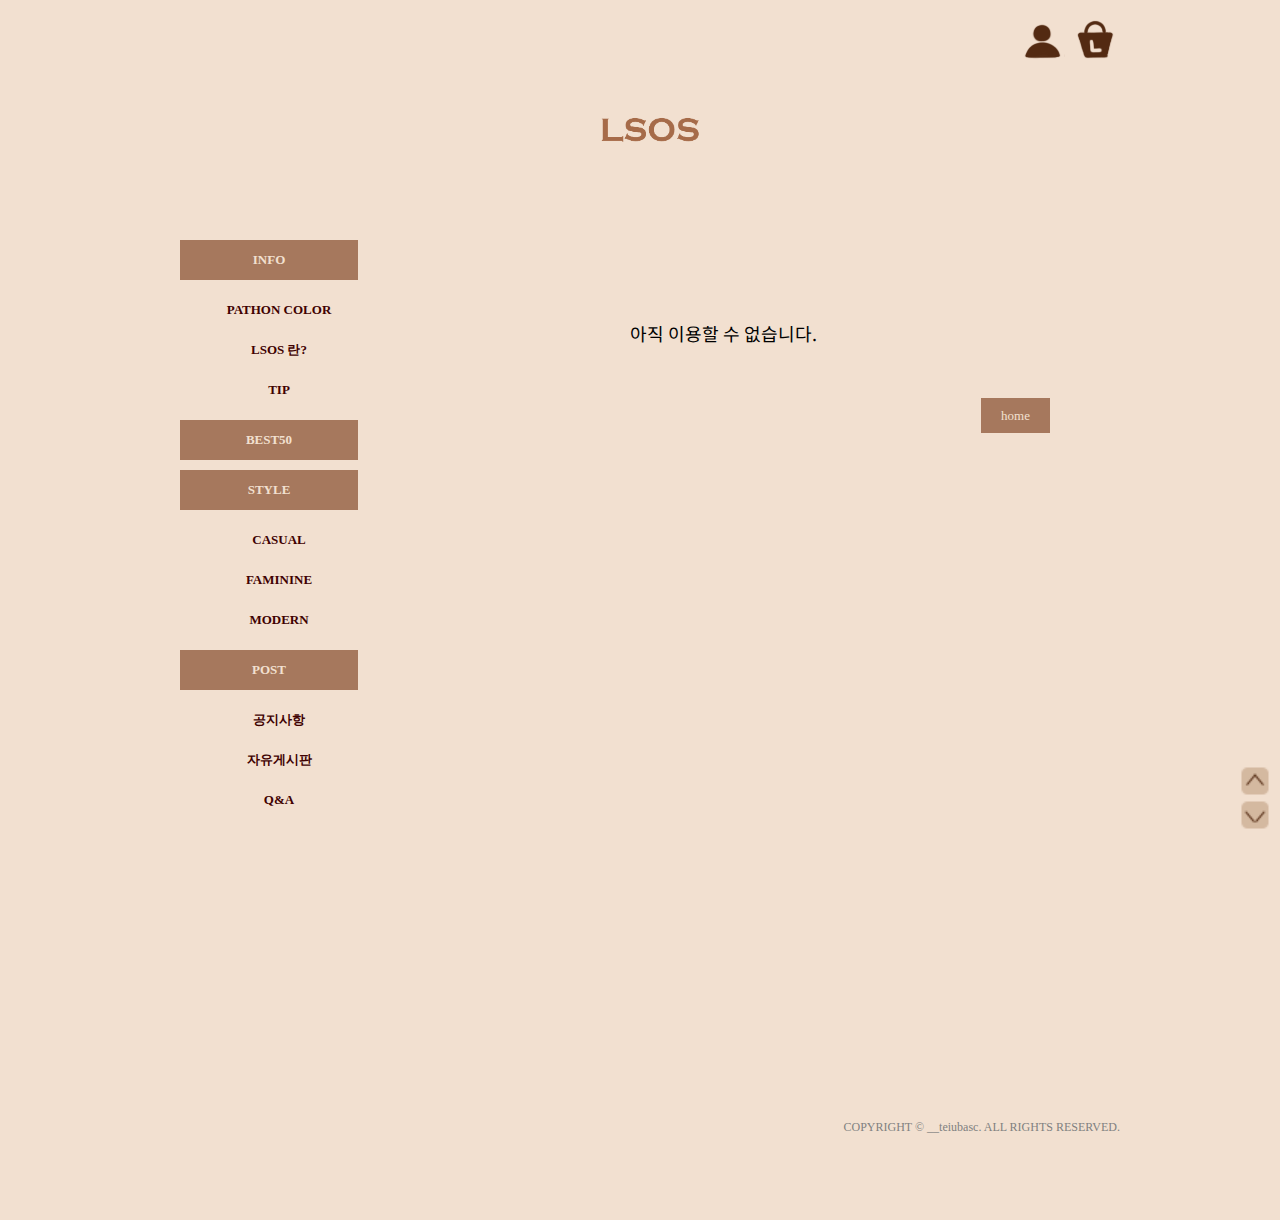
<file: KHM/none.html>
<!doctype html>
<html>
<head>
<meta charset="utf-8">
<title>index.html</title>
<link rel="stylesheet" href="common.css" type="text/css">
<link href="https://fonts.googleapis.com/css?family=Gaegu|Noto+Sans+KR|Noto+Serif+KR&display=swap&subset=korean" rel="stylesheet">
<style type="text/css">
	.side {
		float: left;
		height: 90%;
		width: 200px;
		padding: 5px;
		margin: 0 5px 0 0;
	}
    .side ul {
        list-style-type: none;  
        margin: 5px;            
        padding: 5px;           
    }
    .side ul li {
        color: saddlebrown;
        float: left;                
        line-height: 40px;          
        vertical-align: middle;     
        text-align: center;         
             
	}
    .menuLink, .submenuLink {
        text-decoration:none;               
        display: block;                     
        width: 178px;                       
        font-size: 13px;                    
        font-weight: bold;                  
        font-family: "Trebuchet MS", Dotum; 
    }
    .menuLink {
        color: #F2E0D0;
		background: #A6785D;
    }
	.topMenuLi{
		margin: 5px;
	}
    .topMenuLi:hover .menuLink {
        color: #400101;                 
        background-color: #A6785D;  
    }
    .longLink {
        width: 178px;
		right: -10px;
    }
    .submenuLink {
        color: #400101;             
        background-color: #F2E0D0;
		
    }
    .submenu {
	position: static;
	height: 33px;
	width: 180px;
    }
    .submenu li {
        display: block;
		
    }
    .submenuLink:hover {
        color: #A6785D;            
        background-color: #D9BBA9;  
    }
	.back {
		float: right;
		margin: 50px 70px;
	}
	.button_base a{
		margin: 0;
		border: 0;
		font-size: 13px;
		position: relative;
		text-align: center;
		-webkit-box-sizing: border-box;
		-moz-box-sizing: border-box;
		-webkit-user-select: none;
	}
	.button_base:hover {
		cursor: pointer;
	}
	.b01_simple_rollover a{
		color: #F2E0D0;
		text-decoration: none;
		padding: 10px 20px;
		background-color: #A6785D;
		font-family: "Trebuchet MS", Dotum;
	}

	.b01_simple_rollover a:hover {
		color: #F2E3D5;
		background-color: #400101;
	}
	.pro {
		text-align: center;
		margin: 10px;
		width: 900px;
		padding: 100px 2px 0;
		font-family: 'Noto Sans KR', sans-serif;
		font-size: 18px;
	}
</style>
</head>

<body style="background-color: #F2E0D0" onLoad="MM_preloadImages('image/col_hover.png','image/col_hover3.png')">
<div id="wrapper">
	<div class="top3" align="right">
			<a href="#"><div class="icon1"></div></a>
			<a href="mypage.html"><div class="icon2"></div></a>
		</div>
		<div class="top" id="high" align="center">
			<a href="index.html"><div class="logo"></div></a>
		</div>
	<div id="fix">
		<ul>
			<li><a href="#high"></a><a href="#" onMouseOut="MM_swapImgRestore()" onMouseOver="MM_swapImage('Image11','','image/top_hover.png',1)"><img src="image/top.png" alt="" width="30" id="Image11"></a></li>
			<li><a href="#low"></a><a href="#" onMouseOut="MM_swapImgRestore()" onMouseOver="MM_swapImage('Image10','','image/bottom_hover.png',1)"><img src="image/bottom.png" alt="" width="30" id="Image10"></a></li>
		</ul>
	</div>
	<section class="side">
		  <ul>
		    <li class="topMenuLi"> <a class="menuLink" href="info.html">INFO</a>
		      <ul class="submenu">
		        <li><a href="info.html" class="submenuLink longLink">PATHON COLOR</a></li>
				<li><a href="#" class="submenuLink longLink">LSOS 란?</a></li>
				<li><a href="#" class="submenuLink longLink">TIP</a></li>
	          </ul>
	        </li>
		    <li class="topMenuLi"> <a class="menuLink" href="best.html">BEST50</a> </li>
		    <li class="topMenuLi"> <a class="menuLink" href="style.html">STYLE</a>
		      <ul class="submenu">
		        <li><a href="#" class="submenuLink longLink">CASUAL</a></li>
						<li><a href="#" class="submenuLink longLink">FAMININE</a></li>
						<li><a href="#" class="submenuLink longLink">MODERN</a></li>
	          </ul>
	        </li>
		    <li class="topMenuLi"> <a class="menuLink" href="post.html">POST</a>
		      <ul class="submenu">
		        <li><a href="post.html" class="submenuLink longLink">공지사항</a></li>
				<li><a href="#" class="submenuLink longLink">자유게시판</a></li>
				<li><a href="#" class="submenuLink longLink">Q&#38;A</a></li>
	          </ul>
	        </li>
	      </ul>
	</section>
	
	<div class="pro">아직 이용할 수 없습니다.
	
	</div>
	<div class="back">
		  <div class="button_base b01_simple_rollover"><a href="index.html">home</a></div>
	 	</div>
</div>
	<footer id="low">COPYRIGHT © __teiubasc. ALL RIGHTS RESERVED.</footer>
</body>
</html>
</file>
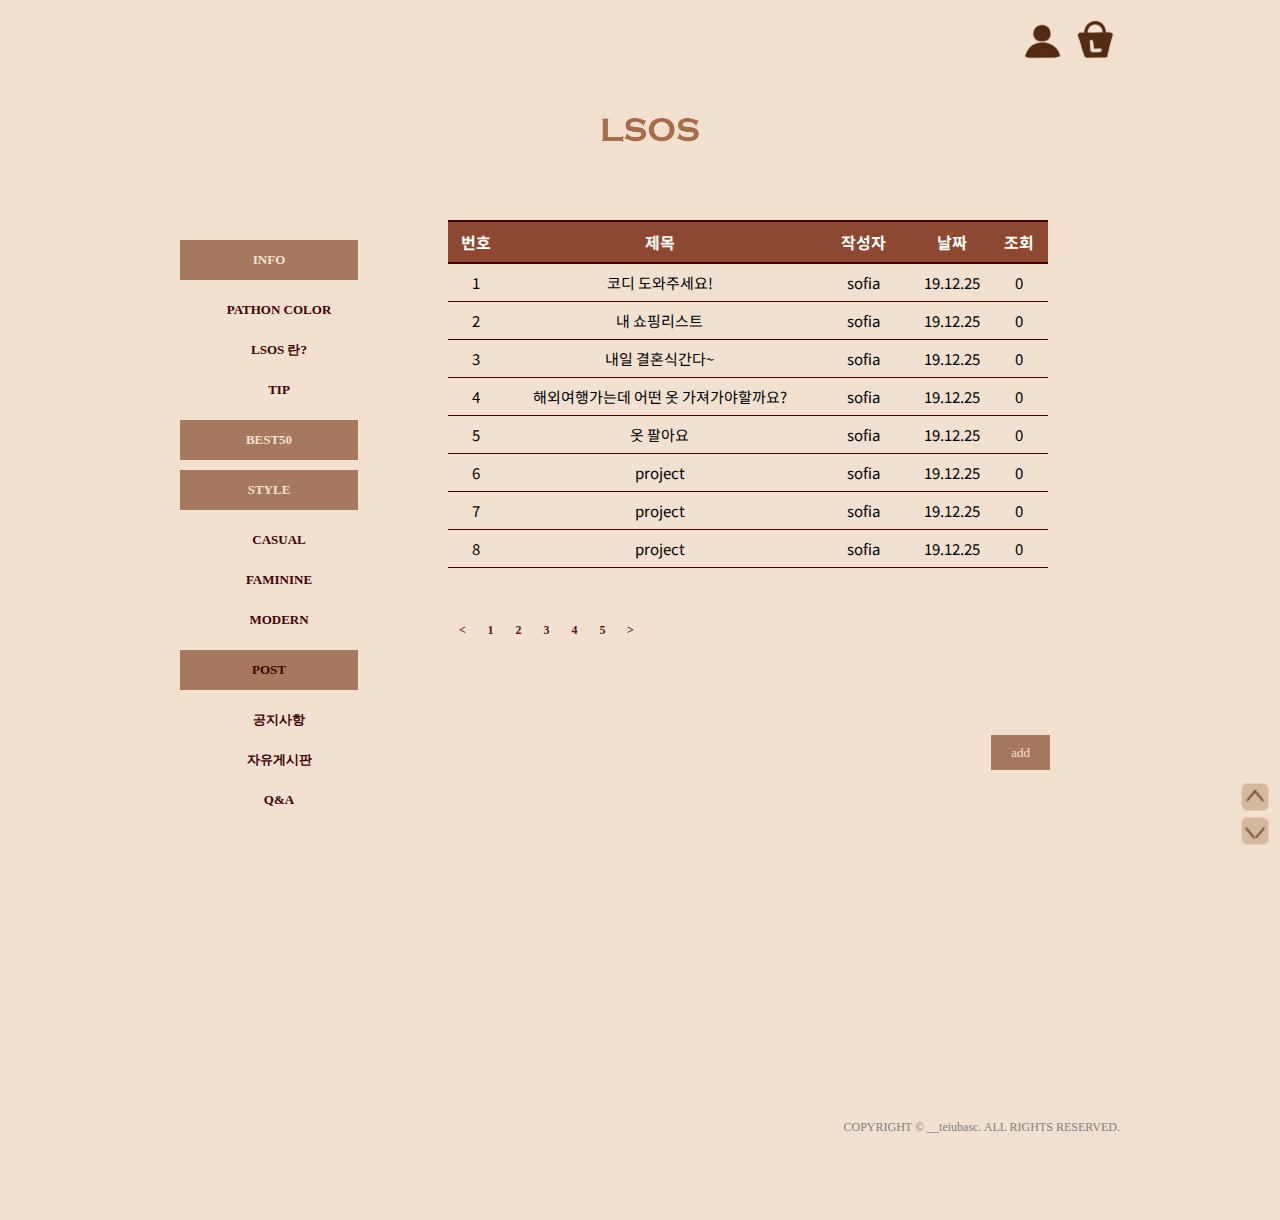
<file: KHM/post.html>
<!doctype html>
<html>
<head>
<meta charset="utf-8">
<title>index.html</title>
<link rel="stylesheet" href="common.css" type="text/css">
<link href="https://fonts.googleapis.com/css?family=Gaegu|Noto+Sans+KR|Noto+Serif+KR&display=swap&subset=korean" rel="stylesheet">
<style type="text/css">
	.side {
		float: left;
		height: 90%;
		width: 200px;
		padding: 5px;
		margin: 0 5px 0 0;
	}
    .side ul {
        list-style-type: none;  
        margin: 5px;            
        padding: 5px;           
    }
    .side ul li {
        color: saddlebrown;
        float: left;                
        line-height: 40px;          
        vertical-align: middle;     
        text-align: center;         
             
	}
    .menuLink, .submenuLink {
        text-decoration:none;               
        display: block;                     
        width: 178px;                       
        font-size: 13px;                    
        font-weight: bold;                  
        font-family: "Trebuchet MS", Dotum; 
    }
    .menuLink {
        color: #F2E0D0;
		background: #A6785D;
    }
	.topMenuLi{
		margin: 5px;
	}
    .topMenuLi:hover .menuLink {
        color: #400101;                 
        background-color: #A6785D;  
    }
    .longLink {
        width: 178px;
		right: -10px;
    }
    .submenuLink {
        color: #400101;             
        background-color: #F2E0D0;
    }
    .submenu {
	position: static;
	height: 33px;
	width: 180px;
    }
    .submenu li {
        display: block;
    }
    .submenuLink:hover {
        color: #A6785D;            
        background-color: #D9BBA9;  
    }
	.back {
		float: right;
		margin: 50px 70px;
	}
	.button_base a{
		margin: 0;
		border: 0;
		font-size: 13px;
		position: relative;
		text-align: center;
		-webkit-box-sizing: border-box;
		-moz-box-sizing: border-box;
		-webkit-user-select: none;
	}
	.button_base:hover {
		cursor: pointer;
	}
	.b01_simple_rollover a{
		color: #F2E0D0;
		text-decoration: none;
		padding: 10px 20px;
		background-color: #A6785D;
		font-family: "Trebuchet MS", Dotum;
	}

	.b01_simple_rollover a:hover {
		color: #F2E3D5;
		background-color: #400101;
	}
/*게시판*/
	* { margin:0; padding:0	}
	.table{
		margin: 30px auto 0px auto;
		width: 600px;
		
	}
	.table, .table th , .table td{
		border:1px solid #400101;
		border-width: 1px 0;
		border-collapse: collapse;
		text-align: center;
		padding:8px;
		font-family: 'Noto Sans KR', sans-serif;
		
	}
	.table td{
		height: 10px;
		font-size: 15px;
	}
	.table th{
		background-color: #8C4830;
		color: white;
		border-width:2px 0;
		font-family: 'Noto Sans KR', sans-serif;
		
	}
	.table tr:hover td{
		background-color: #D9BBA9;
		cursor : pointer;
	}
	.num_id{
		float: right;
		width: 650px;
		font-family: "Trebuchet MS", Dotum;
		font-size: 20px;
		text-align: center;
		padding: 50px 20px;
	}
</style>
</head>

<body style="background-color: #F2E0D0">
<div id="wrapper">
	<div class="top3" align="right">
			<a href="#"><div class="icon1"></div></a>
			<a href="mypage.html"><div class="icon2"></div></a>
		</div>
		<div class="top" id="high" align="center">
			<a href="index.html"><div class="logo"></div></a>
		</div>
	<div id="fix">
		<ul>
			<li><a href="#high"></a><a href="#" onMouseOut="MM_swapImgRestore()" onMouseOver="MM_swapImage('Image11','','image/top_hover.png',1)"><img src="image/top.png" alt="" width="30" id="Image11"></a></li>
			<li><a href="#low"></a><a href="#" onMouseOut="MM_swapImgRestore()" onMouseOver="MM_swapImage('Image10','','image/bottom_hover.png',1)"><img src="image/bottom.png" alt="" width="30" id="Image10"></a></li>
		</ul>
	</div>
	<section class="side">
	  <ul>
	    <li class="topMenuLi"> <a class="menuLink" href="info.html">INFO</a>
		      <ul class="submenu">
		        <li><a href="info.html" class="submenuLink longLink">PATHON COLOR</a></li>
				<li><a href="#" class="submenuLink longLink">LSOS 란?</a></li>
				<li><a href="#" class="submenuLink longLink">TIP</a></li>
	          </ul>
	        </li>
		    <li class="topMenuLi"> <a class="menuLink" href="best.html">BEST50</a> </li>
		    <li class="topMenuLi"> <a class="menuLink" href="style.html">STYLE</a>
		      <ul class="submenu">
		        <li><a href="#" class="submenuLink longLink">CASUAL</a></li>
						<li><a href="#" class="submenuLink longLink">FAMININE</a></li>
				<li><a href="#" class="submenuLink longLink">MODERN</a></li>
	          </ul>
	        </li>
		    <li class="topMenuLi"> <a class="menuLink"  style="color: #400101" href="post.html">POST</a>
		      <ul class="submenu">
		        <li><a href="post.html" class="submenuLink longLink">공지사항</a></li>
				<li><a href="#" class="submenuLink longLink">자유게시판</a></li>
				<li><a href="#" class="submenuLink longLink">Q&#38;A</a></li>
	          </ul>
	        </li>
      </ul>
	</section>
  	<div>
		<table class="table">
			<thead>
			<tr>
				<th width="46">번호</th><th width="332">제목</th><th width="91">작성자</th><th width="62">날짜</th><th width="45">조회</th>
			</tr>
			</thead>
			<tbody>
			<tr class="even">
				<td>1</td><td>코디 도와주세요!</td><td>sofia</td><td>19.12.25</td><td>0</td>
			</tr>
			<tr class="even2">
				<td>2</td><td>내 쇼핑리스트</td><td>sofia</td><td>19.12.25</td><td>0</td>
			</tr>
			<tr class="even">
				<td>3</td><td>내일 결혼식간다~</td><td>sofia</td><td>19.12.25</td><td>0</td>
			</tr>
			<tr class="even2">
				<td>4</td><td>해외여행가는데 어떤 옷 가져가야할까요?</td><td>sofia</td><td>19.12.25</td><td>0</td>
			</tr>
			<tr class="even">
				<td>5</td><td>옷 팔아요</td><td>sofia</td><td>19.12.25</td><td>0</td>
			</tr>
			<tr class="even2">
				<td>6</td><td>project</td><td>sofia</td><td>19.12.25</td><td>0</td>
			</tr>
			<tr class="even">
				<td>7</td><td>project</td><td>sofia</td><td>19.12.25</td><td>0</td>
			</tr>
			<tr class="even2">
				<td>8</td><td>project</td><td>sofia</td><td>19.12.25</td><td>0</td>
			</tr>
			</tbody>
		</table>
  </div>
	<div>
		<div class="num_id">
		<ul>
			<li><a href="none.html">&lt;</a></li>
			<li><a href="none.html">1</a></li>
			<li><a href="none.html">2</a></li>
			<li><a href="none.html">3</a></li>
			<li><a href="none.html">4</a></li>
			<li><a href="none.html">5</a></li>
			<li><a href="none.html">&gt;</a></li>
		</ul>
	</div>
		<div class="back">
		  <div class="button_base b01_simple_rollover"><a href="#">add</a></div>
	 	</div>
  	</div>
</div>
<footer id="low">COPYRIGHT © __teiubasc. ALL RIGHTS RESERVED.</footer>
</body>
</html>
</file>
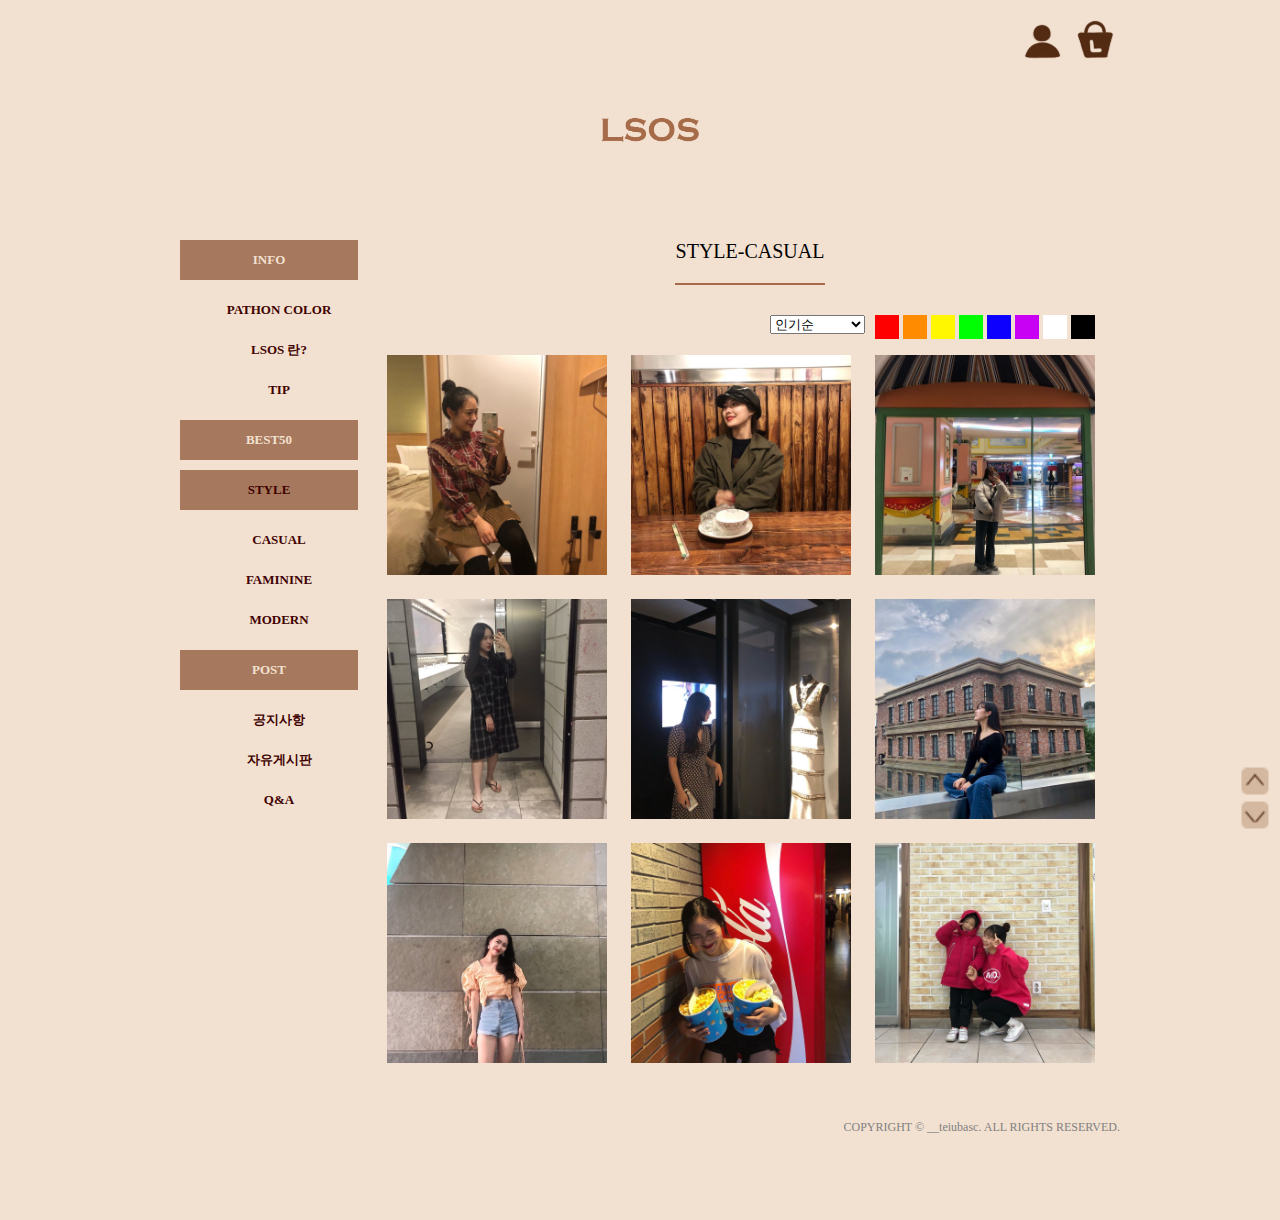
<file: KHM/style.html>
<!doctype html>
<html>
<head>
<meta charset="utf-8">
<title>index.html</title>
<link rel="stylesheet" href="common.css" type="text/css">
<link href="https://fonts.googleapis.com/css?family=Gaegu|Noto+Sans+KR|Noto+Serif+KR&display=swap&subset=korean" rel="stylesheet">
<style type="text/css">
	.top2{
		width: 740px;
		float: right;
	}
	.side {
		float: left;
		height: 90%;
		width: 200px;
		padding: 5px;
		margin: 0 5px 0 0;
	}
    .side ul {
        list-style-type: none;  
        margin: 5px;            
        padding: 5px;           
    }
    .side ul li {
        color: saddlebrown;
        float: left;                
        line-height: 40px;          
        vertical-align: middle;     
        text-align: center;         
             
	}
    .menuLink, .submenuLink {
        text-decoration:none;               
        display: block;                     
        width: 178px;                       
        font-size: 13px;                    
        font-weight: bold;                  
        font-family: "Trebuchet MS", Dotum; 
    }
    .menuLink {
        color: #F2E0D0;
		background: #A6785D;
    }
	.topMenuLi{
		margin: 5px;
	}
    .topMenuLi:hover .menuLink {
        color: #400101;                 
        background-color: #A6785D;  
    }
    .longLink {
        width: 178px;
		right: -10px;
    }
    .submenuLink {
        color: #400101;             
        background-color: #F2E0D0;
    }
    .submenu {
	position: static;
	height: 33px;
	width: 180px;
    }
    .submenu li {
        display: block;
    }
    .submenuLink:hover {
        color: #A6785D;            
        background-color: #D9BBA9;  
    }
	.top2 #setting{
		float: right;
		padding-right:10px;
	}
	.top2 #color{
		float: right;
		padding-right:25px;
	}
	
	.tit{
		float: right;
		padding: 0;
		width: 740px;
		font-family: "Trebuchet MS", Dotum;
		font-size: 20px;
		text-align: center;
	}
	.hr{
		border: 0;
		border: 1.2px solid #A66B49;
		width: 20%;
		margin-bottom: 30px;
	}
</style>
<script type="text/javascript">
function MM_swapImgRestore() { //v3.0
  var i,x,a=document.MM_sr; for(i=0;a&&i<a.length&&(x=a[i])&&x.oSrc;i++) x.src=x.oSrc;
}
function MM_preloadImages() { //v3.0
  var d=document; if(d.images){ if(!d.MM_p) d.MM_p=new Array();
    var i,j=d.MM_p.length,a=MM_preloadImages.arguments; for(i=0; i<a.length; i++)
    if (a[i].indexOf("#")!=0){ d.MM_p[j]=new Image; d.MM_p[j++].src=a[i];}}
}

function MM_findObj(n, d) { //v4.01
  var p,i,x;  if(!d) d=document; if((p=n.indexOf("?"))>0&&parent.frames.length) {
    d=parent.frames[n.substring(p+1)].document; n=n.substring(0,p);}
  if(!(x=d[n])&&d.all) x=d.all[n]; for (i=0;!x&&i<d.forms.length;i++) x=d.forms[i][n];
  for(i=0;!x&&d.layers&&i<d.layers.length;i++) x=MM_findObj(n,d.layers[i].document);
  if(!x && d.getElementById) x=d.getElementById(n); return x;
}

function MM_swapImage() { //v3.0
  var i,j=0,x,a=MM_swapImage.arguments; document.MM_sr=new Array; for(i=0;i<(a.length-2);i+=3)
   if ((x=MM_findObj(a[i]))!=null){document.MM_sr[j++]=x; if(!x.oSrc) x.oSrc=x.src; x.src=a[i+2];}
}
</script>
</head>

<body style="background-color: #F2E0D0" onLoad="MM_preloadImages('image/con_hover.png','image/top_hover.png','image/bottom_hover.png')">
	<div id="wrapper">
		<div class="top3" align="right">
			<a href="#"><div class="icon1"></div></a>
			<a href="mypage.html"><div class="icon2"></div></a>
		</div>
		<div class="top" id="high" align="center">
			<a href="index.html"><div class="logo"></div></a>
		</div>
	<div id="fix">
		<ul>
			<li><a href="#high"></a><a href="#" onMouseOut="MM_swapImgRestore()" onMouseOver="MM_swapImage('Image11','','image/top_hover.png',1)"><img src="image/top.png" alt="" width="30" id="Image11"></a></li>
			<li><a href="#low"></a><a href="#" onMouseOut="MM_swapImgRestore()" onMouseOver="MM_swapImage('Image10','','image/bottom_hover.png',1)"><img src="image/bottom.png" alt="" width="30" id="Image10"></a></li>
		</ul>
	</div>
	

	<section class="side">
		  <ul>
		    <li class="topMenuLi"> <a class="menuLink" href="info.html">INFO</a>
		      <ul class="submenu">
		        <li><a href="info.html" class="submenuLink longLink">PATHON COLOR</a></li>
				<li><a href="#" class="submenuLink longLink">LSOS 란?</a></li>
				<li><a href="#" class="submenuLink longLink">TIP</a></li>
	          </ul>
	        </li>
		    <li class="topMenuLi"> <a class="menuLink" href="best.html">BEST50</a> </li>
		    <li class="topMenuLi"> <a class="menuLink" href="style.html"  style="color: #400101">STYLE</a>
		      <ul class="submenu">
		        <li><a href="#" class="submenuLink longLink">CASUAL</a></li>
						<li><a href="#" class="submenuLink longLink">FAMININE</a></li>
						<li><a href="#" class="submenuLink longLink">MODERN</a></li>
	          </ul>
	        </li>
		    <li class="topMenuLi"> <a class="menuLink" href="post.html">POST</a>
		      <ul class="submenu">
		        <li><a href="post.html" class="submenuLink longLink">공지사항</a></li>
				<li><a href="#" class="submenuLink longLink">자유게시판</a></li>
				<li><a href="#" class="submenuLink longLink">Q&#38;A</a></li>
	          </ul>
	        </li>
	      </ul>
	</section>
	<div class="tit"><p>STYLE-CASUAL</p><hr class="hr"></div>
	<div class="top2">
		<form id="color">
			<input type="checkbox" id="r">
				<label for="r"></label>
			<input type="checkbox" id="o">
				<label for="o"></label>
			<input type="checkbox" id="y">
				<label for="y"></label>
			<input type="checkbox" id="g">
				<label for="g"></label>
			<input type="checkbox" id="b">
				<label for="b"></label>
			<input type="checkbox" id="p">
				<label for="p"></label>
			<input type="checkbox" id="w">
				<label for="w"></label>
			<input type="checkbox" id="bl">
				<label for="bl"></label>
		</form>
		<div id="setting">
			<select name="set">
				<option value="1">인기순</option>
				<option value="2">최신순</option>
				<option value="3">가격 낮은 순</option>
				<option value="4">가격 높은 순</option>
			</select>
		</div>
	</div>
	
	<section class="con"><a href="none.html" onMouseOut="MM_swapImgRestore()" onMouseOver="MM_swapImage('Image1','','image/con_hover.png',1)"><img src="image/KakaoTalk_20191216_213914508.jpg" alt="" width="220" id="Image1"></a></section>
	<section class="con"><a href="none.html" onMouseOut="MM_swapImgRestore()" onMouseOver="MM_swapImage('Image2','','image/con_hover.png',1)"><img src="image/KakaoTalk_20191216_213915162.jpg" alt="" width="220" id="Image2"></a></section>
	<section class="con"><a href="none.html" onMouseOut="MM_swapImgRestore()" onMouseOver="MM_swapImage('Image3','','image/con_hover.png',1)"><img src="image/KakaoTalk_20191216_213916438.jpg" alt="" width="220" id="Image3"></a></section>
	<br>
	<section class="con"><a href="none.html" onMouseOut="MM_swapImgRestore()" onMouseOver="MM_swapImage('Image4','','image/con_hover.png',1)"><img src="image/KakaoTalk_20191216_213914762.jpg" alt="" width="220" id="Image4"></a></section>
	<section class="con"><a href="none.html" onMouseOut="MM_swapImgRestore()" onMouseOver="MM_swapImage('Image5','','image/con_hover.png',1)"><img src="image/KakaoTalk_20191216_213916019.jpg" alt="" width="220" id="Image5"></a></section>
	<section class="con"><a href="none.html" onMouseOut="MM_swapImgRestore()" onMouseOver="MM_swapImage('Image6','','image/con_hover.png',1)"><img src="image/KakaoTalk_20191216_213915381.jpg" alt="" width="220" id="Image6"></a></section>
	<br>
	<section class="con"><a href="none.html" onMouseOut="MM_swapImgRestore()" onMouseOver="MM_swapImage('Image7','','image/con_hover.png',1)"><img src="image/KakaoTalk_20191216_213915582.jpg" alt="" width="220" id="Image7"></a></section>
	<section class="con"><a href="none.html" onMouseOut="MM_swapImgRestore()" onMouseOver="MM_swapImage('Image8','','image/con_hover.png',1)"><img src="image/KakaoTalk_20191216_213915802.jpg" alt="" width="220" id="Image8"></a></section>
	<section class="con"><a href="none.html" onMouseOut="MM_swapImgRestore()" onMouseOver="MM_swapImage('Image9','','image/con_hover.png',1)"><img src="image/KakaoTalk_20191216_213916219.jpg" alt="" width="220" id="Image9"></a></section>
	<br>
	
</div>
<footer id="low">COPYRIGHT © __teiubasc. ALL RIGHTS RESERVED.</footer>
</body>
</html>
</file>
<file: KHM/common.css>
@charset "utf-8";
/* CSS Document */

	#fix{
		position: fixed;
		bottom : 5%;
		right: 5px;
		padding: 5px;
	}
	#wrapper{
		height: 1100px;
	}
	body {
		width: 960px;
		margin: 0 auto;
	}
	#low{
		height: 10%;
		text-align: right;
		color: gray;
		font-size: 12px;
		margin-bottom: 10px;
	}

	.top3 {
		margin: 20px;
		right: 90%;
		height: 40px;
		width: 940px;
	}
	.top {
		margin: 0 10px 40px;
		padding: 10px;
		height: 80px;
		width: 940px;
	}
	.slide ul,li{
		list-style:none;
	}
	.icon1 {
			background-image: url("image/icon_bag.png");
			float: right;
			height: 40px;
			width: 40px;
			margin: 0px 5px;
			left: 1024px;
			top: 51px;
	}
	.icon2 {
		background-image: url("image/icon_my.png");
		float: right;
		height: 43px;
		margin: 0px 5px;
		left: 968px;
		width: 43px;
		top: 51px;
		}
	.logo {
		display: inline-block;
		background-image: url("image/logo.png");
		background-repeat: no-repeat;
		background-size: 100px 80px;
		height: 80px;
		width: 100px;
	}
	.weather {
		margin: 5px 8px;
		padding: 2px;
		float: left;
		height: 220px;
		width: 220px;
	}
	.col {
		margin: 10px;
		float: left;
		height: 180px;
		width: 220px;
	}
	.con {
		margin: 10px;
		padding: 2px;
		float: left;
		height: 220px;
		width: 220px;
	}
/* checkbox */
	/*red*/
	input[id="r"]+label{
		display: inline-block;
		width: 20px;
		height: 20px;
		border: 2px solid #FF0000;
		cursor: pointer;
		background-color: #FF0000;
	}
	input[id="r"]:checked+label{
		background-color: white;
	}
	/*orange*/
	input[id="o"]+label{
		display: inline-block;
		width: 20px;
		height: 20px;
		border: 2px solid #FF8B00;
		cursor: pointer;
		background-color: #FF8B00;
	}
	input[id="o"]:checked+label{
		background-color: white;
	}
	/*yellow*/
	input[id="y"]+label{
		display: inline-block;
		width: 20px;
		height: 20px;
		border: 2px solid #FFF700;
		cursor: pointer;
		background-color: #FFF700;
	}
	input[id="y"]:checked+label{
		background-color: white;
	}
	/*green*/
	input[id="g"]+label{
		display: inline-block;
		width: 20px;
		height: 20px;
		border: 2px solid #00FF03;
		cursor: pointer;
		background-color: #00FF03;
	}
	input[id="g"]:checked+label{
		background-color: white;
	}
	/*blue*/
	input[id="b"]+label{
		display: inline-block;
		width: 20px;
		height: 20px;
		border: 2px solid #0D00FF;
		cursor: pointer;
		background-color: #0D00FF;
	}
	input[id="b"]:checked+label{
		background-color: white;
	}
	/*puple*/
	input[id="p"]+label{
		display: inline-block;
		width: 20px;
		height: 20px;
		border: 2px solid #C800F3;
		cursor: pointer;
		background-color: #C800F3;
	}
	input[id="p"]:checked+label{
		background-color: white;
	}
	/*white*/
	input[id="w"]+label{
		display: inline-block;
		width: 20px;
		height: 20px;
		border: 2px solid #FFFFFF;
		cursor: pointer;
		background-color: #FFFFFF;
	}
	input[id="w"]:checked+label{
		background-color: white;
	}
	/*black*/
	input[id="bl"]+label{
		display: inline-block;
		width: 20px;
		height: 20px;
		border: 2px solid #000000;
		cursor: pointer;
		background-color: #000000;
	}
	input[id="bl"]:checked+label{
		background-color: white;
	}
	#color input {
		display: none;
	}
/*게시판 페이지 번호*/
	.num_id ul {
		list-style:none;
		float:left;
		width: 300px;
		margin-left: auto;
		margin-right: auto;
		
	}
	.num_id ul li {
		float:left;
	}
	.num_id ul li a {
		float:left;
		padding:4px;
		margin-right:3px;
		width:15px;
		color:#59190B;
		font:bold 12px tahoma;
		border:1px solid #F2E0D0;
		text-align:center;
		text-decoration:none;
	}
	.num_id ul li a:hover, .num_id ul li a:focus {
		color:#F2E0D0;
		border:1px solid #BF9E80;
		background-color:#BF9E80;
	}
</file>
